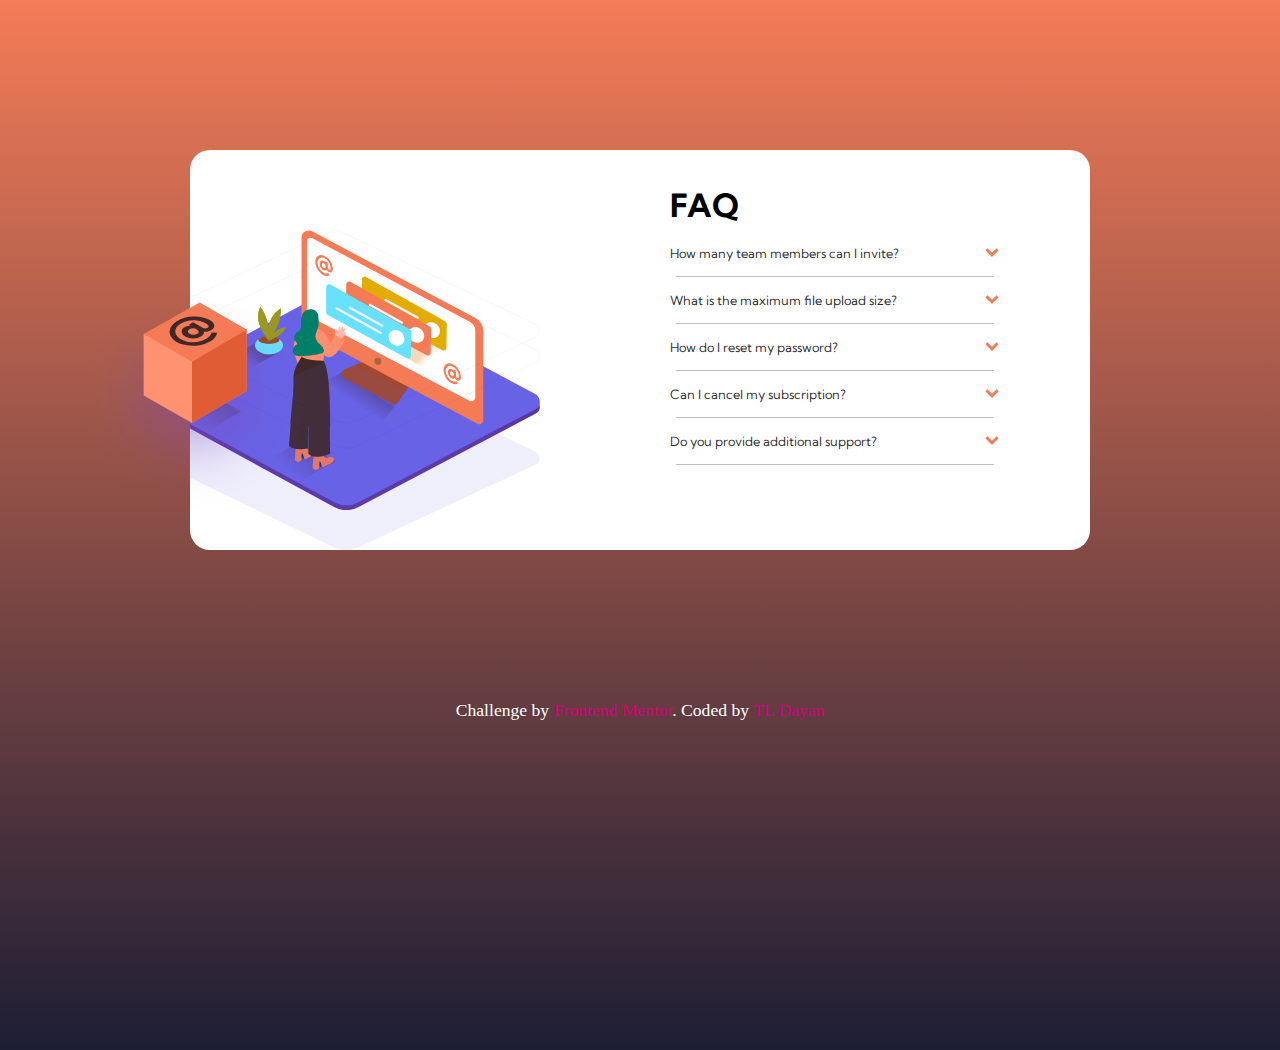
<file: index.html>
<!DOCTYPE html>
<html lang="en">
<head>
    <meta charset="UTF-8">
    <meta http-equiv="X-UA-Compatible" content="IE=edge">
    <meta name="viewport" content="width=device-width, initial-scale=1.0">
    <title>Document</title>
    <link rel="stylesheet" href="faq.css">
</head>
<body>
    
    <div class="container">
        <div class="image_container">
            <img class="women_mobile" src="images/illustration-woman-online-mobile.svg" alt="">
            <img class="shadow_mobile" src="images/bg-pattern-mobile.svg" alt="">
            <img class="women_pc" src="images/illustration-woman-online-desktop.svg" alt="">
            <img class="shadow_pc" src="images/bg-pattern-desktop.svg" alt="">
        </div>
        <div class="box_container">
            <img class="box_pc" src="images/illustration-box-desktop.svg" alt="">
        </div>
        
        <div class="faq_container">
            <h1 class="faq_title">FAQ</h1>
            <div class="faq_questions_container">
                <div class="faq_1_container">
                    <div class="faq_questions_containers faq_1_question_container"><p onclick="answerReveal(`1`)" class="faqs faq_1">How many team members can I invite?</p><span onclick="answerReveal(`1`)" class="drop_down_arrow1"></span></div>
                    <div class="answers answer_container1">
                        <p>You can invite up to 2 additional users on the Free plan. There is no limit on team members for the Premium plan.</p>
                    </div>
                    <div class="question_underline"></div>
                </div>
                <div class="faq_2_container">
                    <div class="faq_questions_containers faq_2_question_container"><p onclick="answerReveal(`2`)" class="faqs faq_2">What is the maximum file upload size?</p><span onclick="answerReveal(`2`)" class="drop_down_arrow2"></span></div>
                    <div class="answers answer_container2">
                        <p>No more than 2GB. All files in your account must fit your allotted storage space.</p>
                    </div>
                    <div class="question_underline"></div>
                </div>
                <div class="faq_3_container">
                    <div class="faq_questions_containers faq_3_question_container"><p onclick="answerReveal(`3`)" class="faqs faq_3">How do I reset my password?</p><span onclick="answerReveal(`3`)" class="drop_down_arrow3"></span></div>
                    <div class="answers answer_container3">
                        <p>Click “Forgot password” from the login page or “Change password” from your profile page. A reset link will be emailed to you.</p>
                    </div>
                    <div class="question_underline"></div>
                </div>
                <div class="faq_4_container">
                    <div class="faq_questions_containers faq_4_question_container"><p onclick="answerReveal(`4`)" class="faqs faq_4">Can I cancel my subscription?</p><span onclick="answerReveal(`4`)" class="drop_down_arrow4"></span></div>
                    <div class="answers answer_container4">
                        <p>Yes! Send us a message and we’ll process your request no questions asked.</p>
                    </div>
                    <div class="question_underline"></div>
                </div>
                <div class="faq_5_container">
                    <div class="faq_questions_containers faq_5_question_container"><p onclick="answerReveal(`5`)" class="faqs faq_5">Do you provide additional support?</p><span onclick="answerReveal(`5`)" class="drop_down_arrow5"></span></div>
                    <div class="answers answer_container5">
                        <p>Chat and email support is available 24/7. Phone lines are open during normal business hours.</p>
                    </div>
                    <div class="question_underline"></div>
                </div>
            </div>
        </div>
    </div>
    <div class="attribution" >Challenge by <a target="_blank" class="frontendmentor" href="https://www.frontendmentor.io/challenges/faq-accordion-card-XlyjD0Oam">Frontend Mentor</a>. Coded by <a class="author" href="https://github.com/tldayan">TL Dayan</a></div>
    <script src="faq.js"></script>
</body>
</html>
</file>
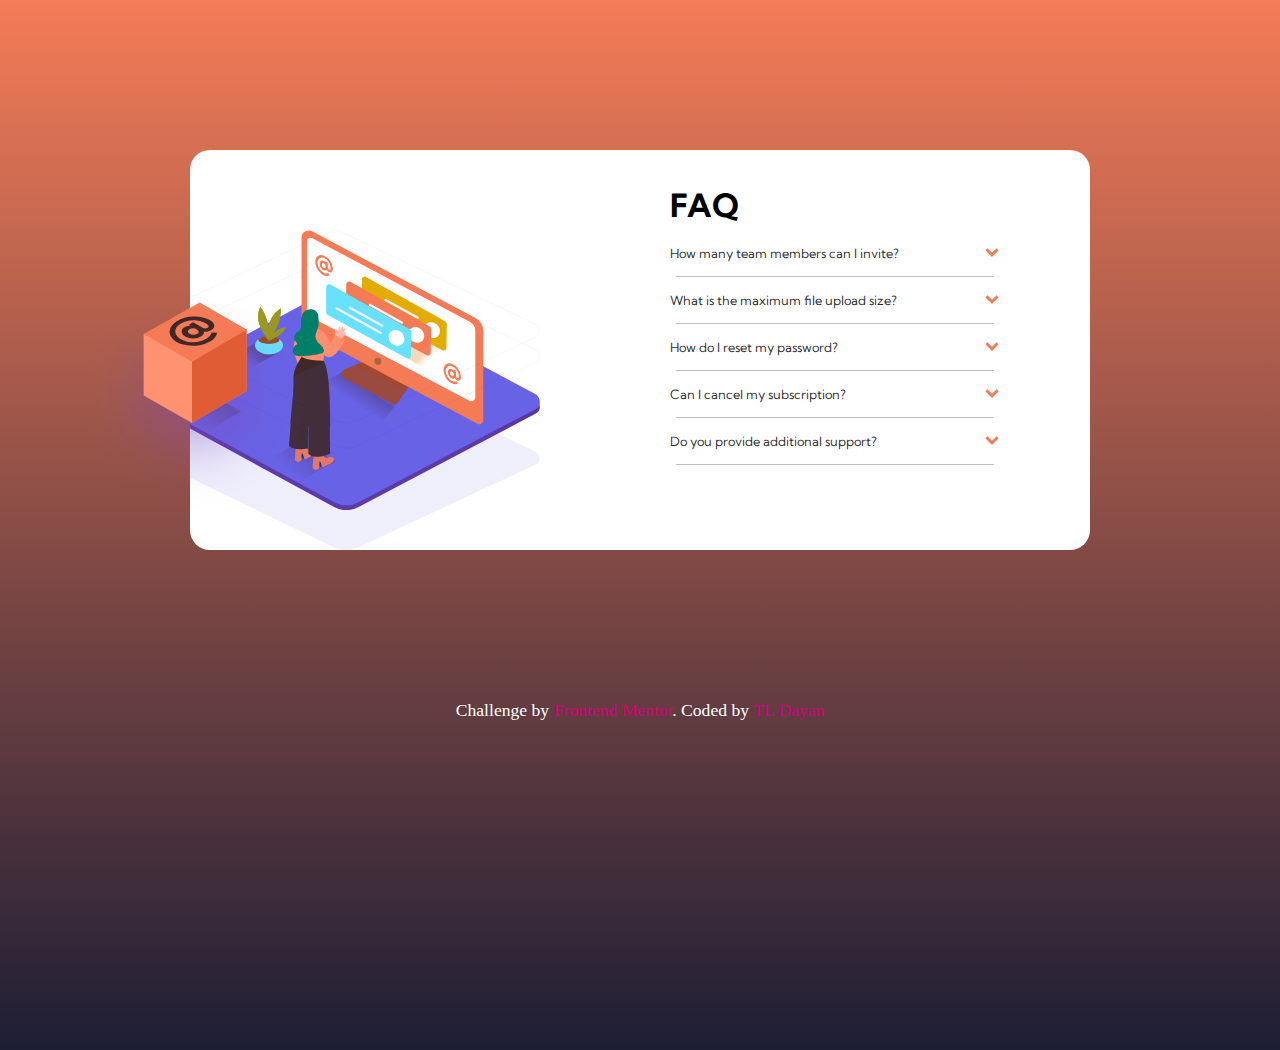
<file: faq.html>
<!DOCTYPE html>
<html lang="en">
<head>
    <meta charset="UTF-8">
    <meta http-equiv="X-UA-Compatible" content="IE=edge">
    <meta name="viewport" content="width=device-width, initial-scale=1.0">
    <title>Document</title>
    <link rel="stylesheet" href="faq.css">
</head>
<body>
    
    <div class="container">
        <div class="image_container">
            <img class="women_mobile" src="images/illustration-woman-online-mobile.svg" alt="">
            <img class="shadow_mobile" src="images/bg-pattern-mobile.svg" alt="">
            <img class="women_pc" src="images/illustration-woman-online-desktop.svg" alt="">
            <img class="shadow_pc" src="images/bg-pattern-desktop.svg" alt="">
        </div>
        <div class="box_container">
            <img class="box_pc" src="images/illustration-box-desktop.svg" alt="">
        </div>
        
        <div class="faq_container">
            <h1 class="faq_title">FAQ</h1>
            <div class="faq_questions_container">
                <div class="faq_1_container">
                    <div class="faq_questions_containers faq_1_question_container"><p onclick="answerReveal(`1`)" class="faqs faq_1">How many team members can I invite?</p><span onclick="answerReveal(`1`)" class="drop_down_arrow1"></span></div>
                    <div class="answers answer_container1">
                        <p>You can invite up to 2 additional users on the Free plan. There is no limit on team members for the Premium plan.</p>
                    </div>
                    <div class="question_underline"></div>
                </div>
                <div class="faq_2_container">
                    <div class="faq_questions_containers faq_2_question_container"><p onclick="answerReveal(`2`)" class="faqs faq_2">What is the maximum file upload size?</p><span onclick="answerReveal(`2`)" class="drop_down_arrow2"></span></div>
                    <div class="answers answer_container2">
                        <p>No more than 2GB. All files in your account must fit your allotted storage space.</p>
                    </div>
                    <div class="question_underline"></div>
                </div>
                <div class="faq_3_container">
                    <div class="faq_questions_containers faq_3_question_container"><p onclick="answerReveal(`3`)" class="faqs faq_3">How do I reset my password?</p><span onclick="answerReveal(`3`)" class="drop_down_arrow3"></span></div>
                    <div class="answers answer_container3">
                        <p>Click “Forgot password” from the login page or “Change password” from your profile page. A reset link will be emailed to you.</p>
                    </div>
                    <div class="question_underline"></div>
                </div>
                <div class="faq_4_container">
                    <div class="faq_questions_containers faq_4_question_container"><p onclick="answerReveal(`4`)" class="faqs faq_4">Can I cancel my subscription?</p><span onclick="answerReveal(`4`)" class="drop_down_arrow4"></span></div>
                    <div class="answers answer_container4">
                        <p>Yes! Send us a message and we’ll process your request no questions asked.</p>
                    </div>
                    <div class="question_underline"></div>
                </div>
                <div class="faq_5_container">
                    <div class="faq_questions_containers faq_5_question_container"><p onclick="answerReveal(`5`)" class="faqs faq_5">Do you provide additional support?</p><span onclick="answerReveal(`5`)" class="drop_down_arrow5"></span></div>
                    <div class="answers answer_container5">
                        <p>Chat and email support is available 24/7. Phone lines are open during normal business hours.</p>
                    </div>
                    <div class="question_underline"></div>
                </div>
            </div>
        </div>
    </div>
    <div class="attribution" >Challenge by <a target="_blank" class="frontendmentor" href="https://www.frontendmentor.io/challenges/faq-accordion-card-XlyjD0Oam">Frontend Mentor</a>. Coded by <a class="author" href="https://github.com/tldayan">TL Dayan</a></div>
    <script src="faq.js"></script>
</body>
</html>
</file>
<file: faq.css>
@import url('https://fonts.googleapis.com/css2?family=Kumbh+Sans:wght@400;700&display=swap');

* {
    padding: 0;
    margin: 0;
    box-sizing: border-box;
}


body {
  background: linear-gradient(hsl(14, 88%, 65%), hsl(238, 29%, 16%));
  height: 100vh;

}

.container {
    width: min(90%,350px);
    max-height: 600px;
    margin: 150px auto;
    background-color: white;
    border-radius: 20px;

}

.image_container {
    height: 100px;
    width: 100%;
    
    position: relative;
}



.women_mobile {
    height: 200px;
    width: 200px;
    position: absolute;
    top: -120px;
    left: 30px;
}

.shadow_mobile {
    position: absolute;
    width: 200px;
    top: -10px;
    left: 40px;
}

.women_pc,.shadow_pc {
    display: none;
}


.faq_container {
    height: 100%;
    
    padding: 20px;
}

.faq_title{
    text-align: center;
    font-family: 'Kumbh Sans', sans-serif;
    margin: 10px auto;
}

.faq_questions_containers {
/*      */
    display: flex;
    align-items: center;
    justify-content: space-between;
    font-family: 'Kumbh Sans', sans-serif;
    cursor: pointer;
    font-size: 0.95rem;
    padding: 5px 10px
}

.faqs {
    font-size: 0.8rem;
    color: rgba(0, 0, 0, 0.846);
    user-select: none;
}

.faqs:hover {
    color: orange;
}


.drop_down_arrow1,.drop_down_arrow2,.drop_down_arrow3,.drop_down_arrow4,.drop_down_arrow5 {
    background-image: url("images/icon-arrow-down.svg");
    height: 10px;
    width: 15px;
    background-repeat: no-repeat;
    background-size: contain;
    display: block;
}

.drop_down_arrow1.rotate,.drop_down_arrow2.rotate,.drop_down_arrow3.rotate,.drop_down_arrow4.rotate,.drop_down_arrow5.rotate {
    transform: rotateX(180deg);
}

.answer_container1,.answer_container2,.answer_container3,.answer_container4,.answer_container5 {
    font-size: 12px;
    font-family: 'Kumbh Sans', sans-serif;
    padding: 5px 13px;
    width: 95%;
    color: rgba(0, 0, 0, 0.541);
    display: none;
}

@keyframes containershow {
    0% {
        opacity: 0;
    }

    100% {
        opacity: 1;
    }
}




.answers {
        display: none;
    }

.answers.reveal {
    display: block;
    animation: containershow 0.5s ease-in-out normal;
}


.question_underline {
    width: 91%;
    margin: 10px auto;
    border-bottom: 1px solid rgba(0, 0, 0, 0.25);
}

.box_pc {
    display: none;
}



@media (min-width:900px) {
    
    .container {
        
        display: flex;
        width: min(90%,900px);
        height: 400px;
    }

    .image_container {
        height: 100%;
        width: 50%;
        overflow: hidden;   
    }

    .faq_container {
        width: 50%;
    }

    .faq_title {
        text-align: left;
        padding: 5px 10px;
    }

    .faq_questions_container {
        padding-right: 60px;
    }

    .women_mobile,.shadow_mobile {
        display: none;
    }


    .women_pc {
        position: absolute;
        height: 280px;
        width: 400px;
        top: 80px;
        left: -50px;
        display: block;
        overflow: hidden;
    
    }
    
    .shadow_pc {
        position: absolute;
        height: 320px;
        width: 400px;
        top: 80px;
        left: -50px;
        display: block;
    }


    .box_container{
/*         border: 2px solid aqua; */
        width: 220px;
        height: 220px;
        position: absolute;
    }

    .box_pc {
        position: absolute;
        height: 210px;
        width: 220px;
        top: 150px;
        left: -105px;
        display: block;
        z-index: 4;
        animation: boxHop 2s ease-in-out infinite;
    }

    @keyframes boxHop {
        0% {
        top: 150px;
        }

        50% {
          transform: translateY(-5%);
        }

        100% {
            top: 150px;
        }
      }

}

.attribution {
    text-align: center;
    font-size: 1.1rem;
    margin: 50px 0 10px 0;
    color: white;

}
.attribution > a {
    text-decoration: none;
}

.frontendmentor {
    color: rgb(212, 0, 124);
}

.author {
    color: rgb(212, 0, 124);
}
</file>
